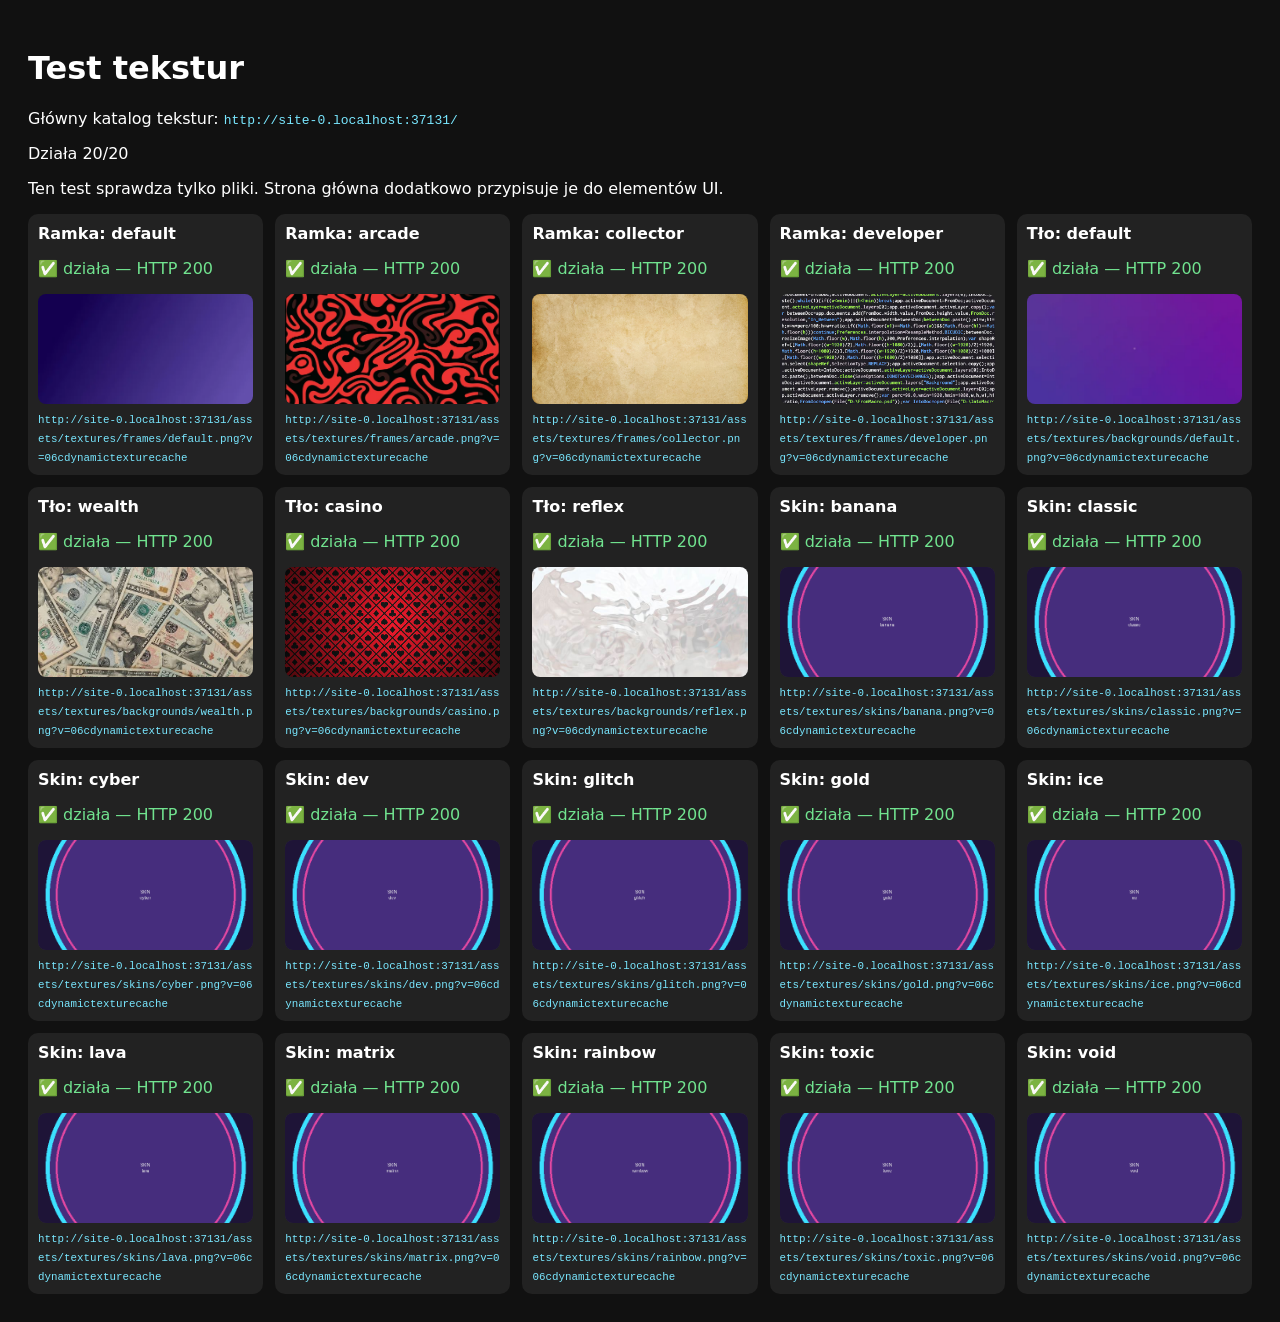
<file: tests/texture-test.html>
<!doctype html>
<meta charset="utf-8">
<title>Test tekstur 0.6c</title>
<style>
body{font-family:system-ui;background:#111;color:#fff;padding:20px}
.grid{display:grid;grid-template-columns:repeat(auto-fit,minmax(220px,1fr));gap:12px}
.card{background:#222;padding:10px;border-radius:10px}
img{width:100%;height:110px;object-fit:cover;background:#333;border-radius:8px}
.ok{color:#71e38f}.bad{color:#ff7777}
code{word-break:break-all;color:#79e7ff}
</style>
<h1>Test tekstur</h1>
<p>Główny katalog tekstur: <code id="root"></code></p>
<div id="summary"></div>
<p>Ten test sprawdza tylko pliki. Strona główna dodatkowo przypisuje je do elementów UI.</p>
<div class="grid" id="grid"></div>
<script src="../js/textures.js?v=06ctexturebasefix"></script>
<script>
(async()=>{
 root.textContent=String(TEXTURE_ROOT_URL);
 const all=[
  ...Object.entries(PROFILE_FRAME_TEXTURES).map(([i,p])=>['Ramka',i,p]),
  ...Object.entries(PROFILE_BACKGROUND_TEXTURES).map(([i,p])=>['Tło',i,p]),
  ...Object.entries(SKIN_TEXTURES).map(([i,p])=>['Skin',i,p])
 ];
 let ok=0;
 for(const [type,id,path] of all){
  const url=texturePath({[id]:path},id);
  let good=false;
  let status='';
  try{
   const response=await fetch(url,{cache:'no-store'});
   good=response.ok;
   status=`HTTP ${response.status}`;
  }catch(error){
   status=error.message;
  }
  if(good)ok++;
  grid.insertAdjacentHTML('beforeend',`
   <div class="card">
    <b>${type}: ${id}</b>
    <p class="${good?'ok':'bad'}">${good?'✅ działa':'❌ brak'} — ${status}</p>
    <img src="${url}" alt="${id}">
    <small><code>${url}</code></small>
   </div>`);
 }
 summary.textContent=`Działa ${ok}/${all.length}`;
})();
</script>
</file>
